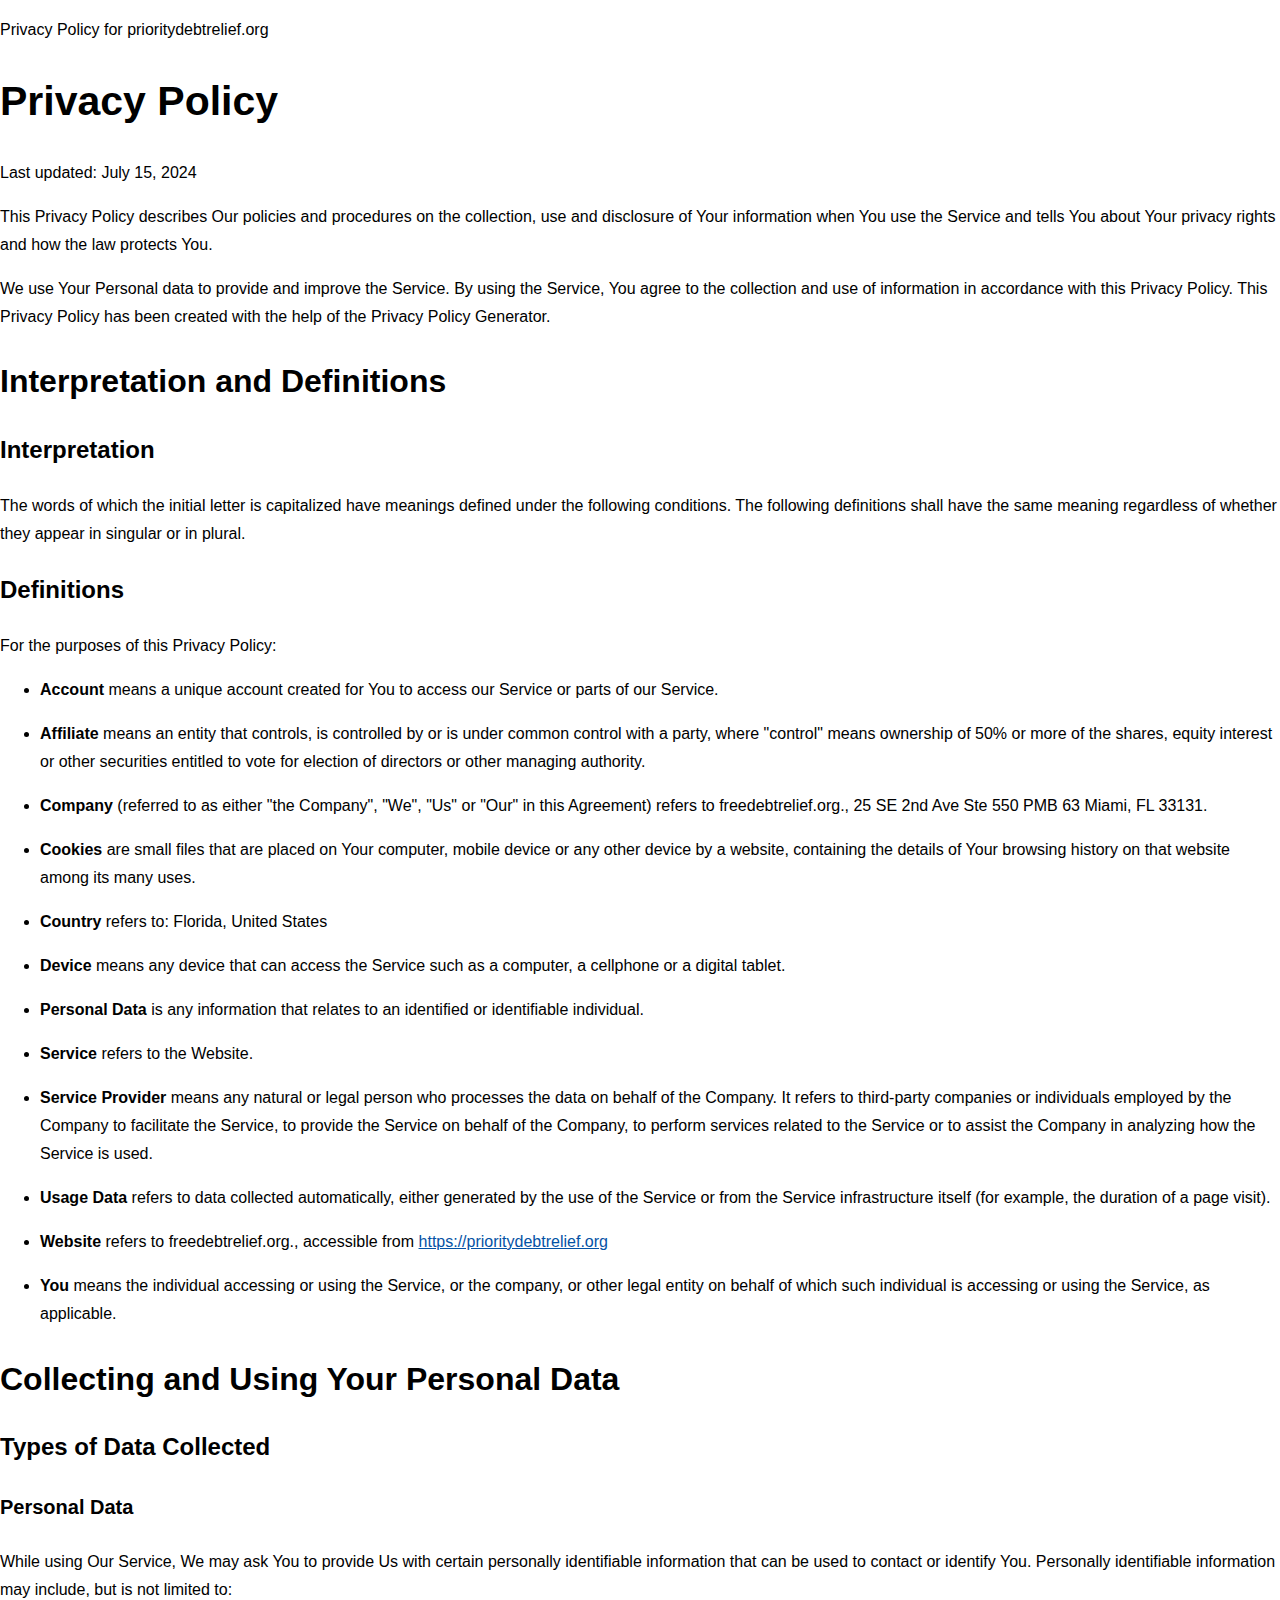
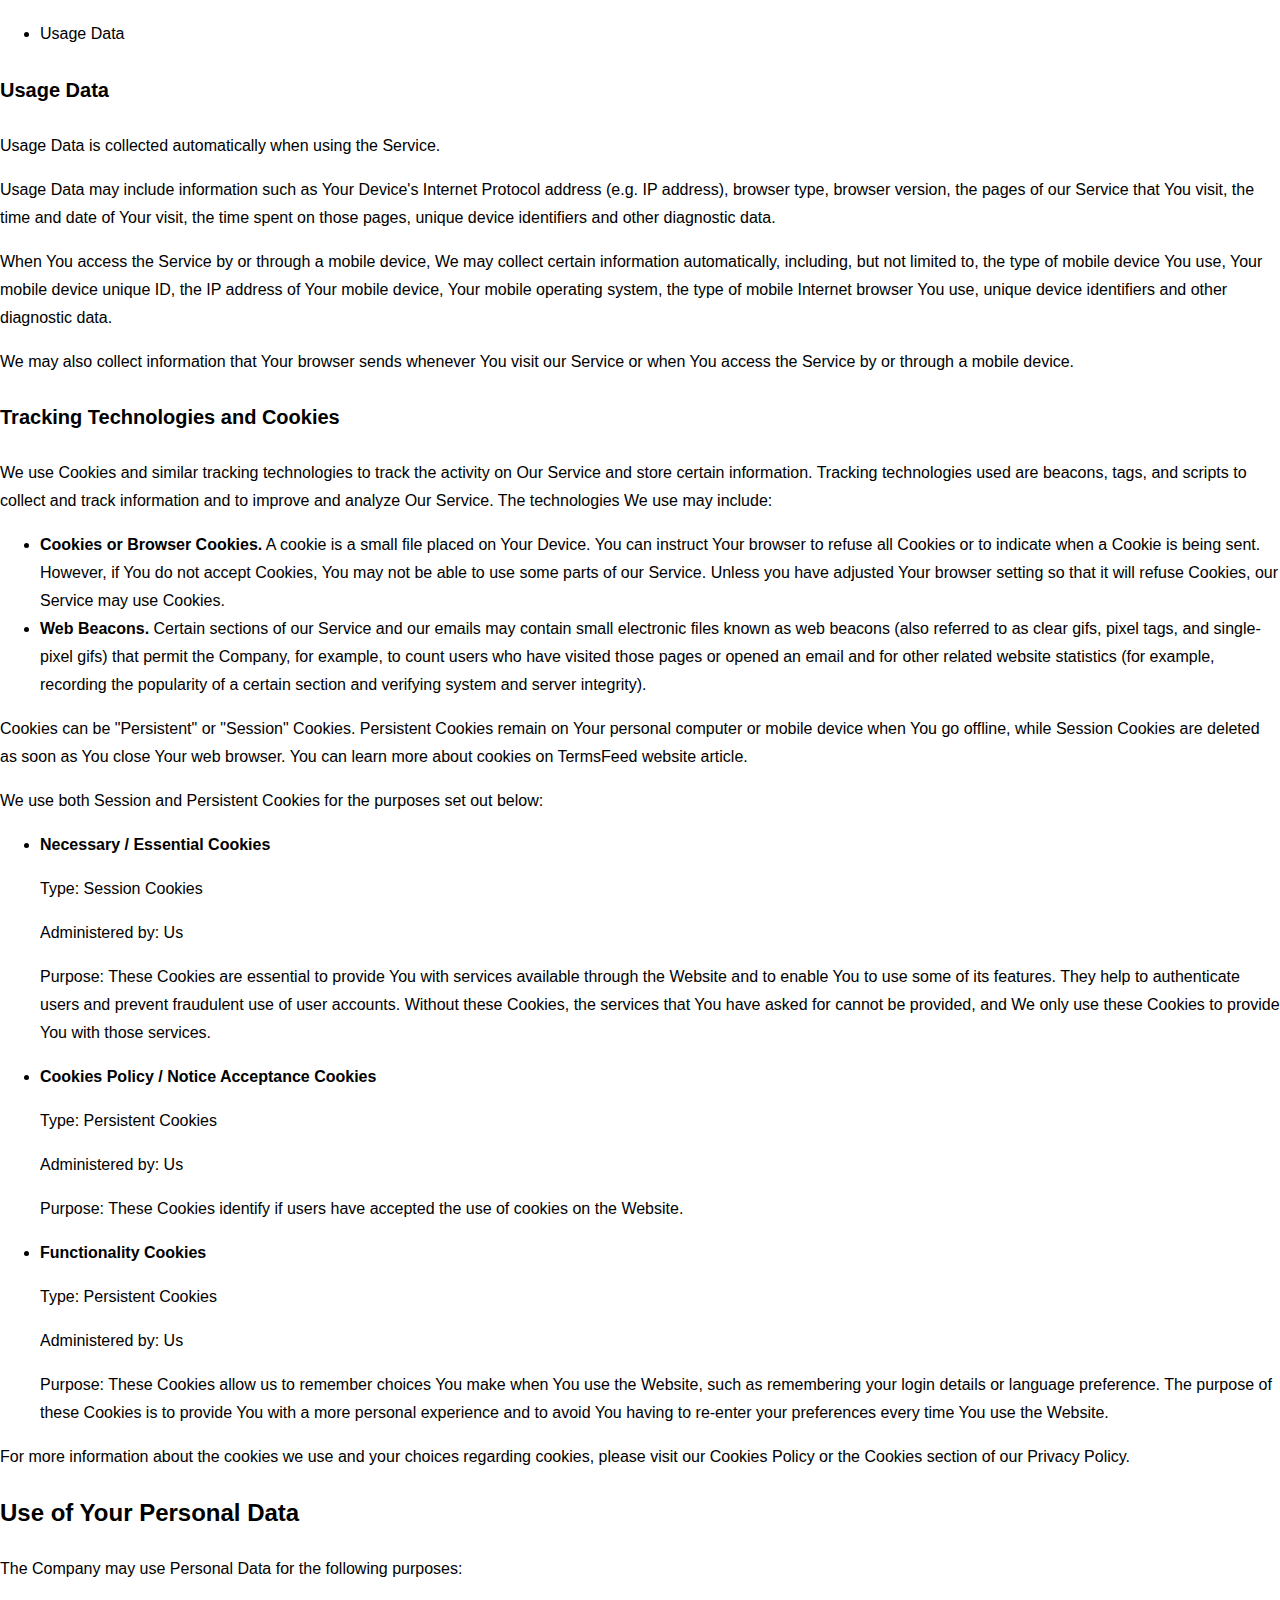
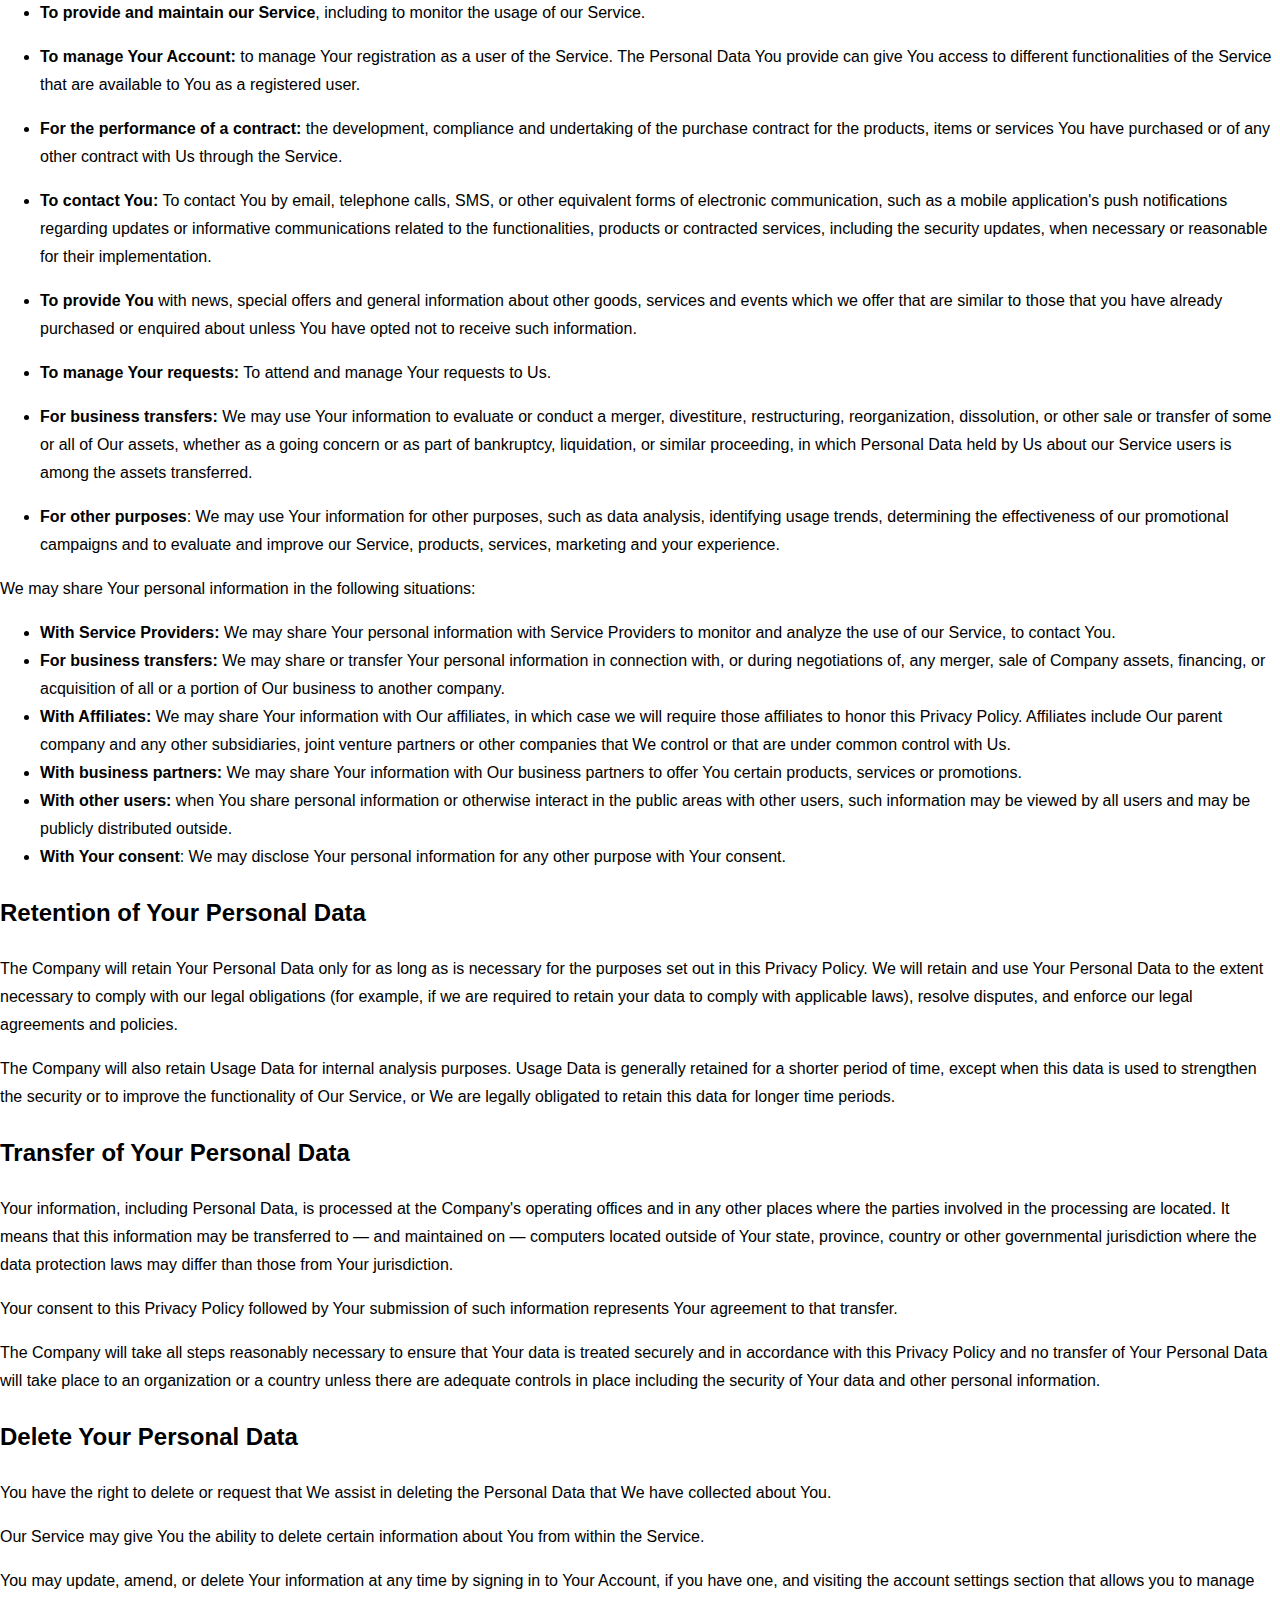
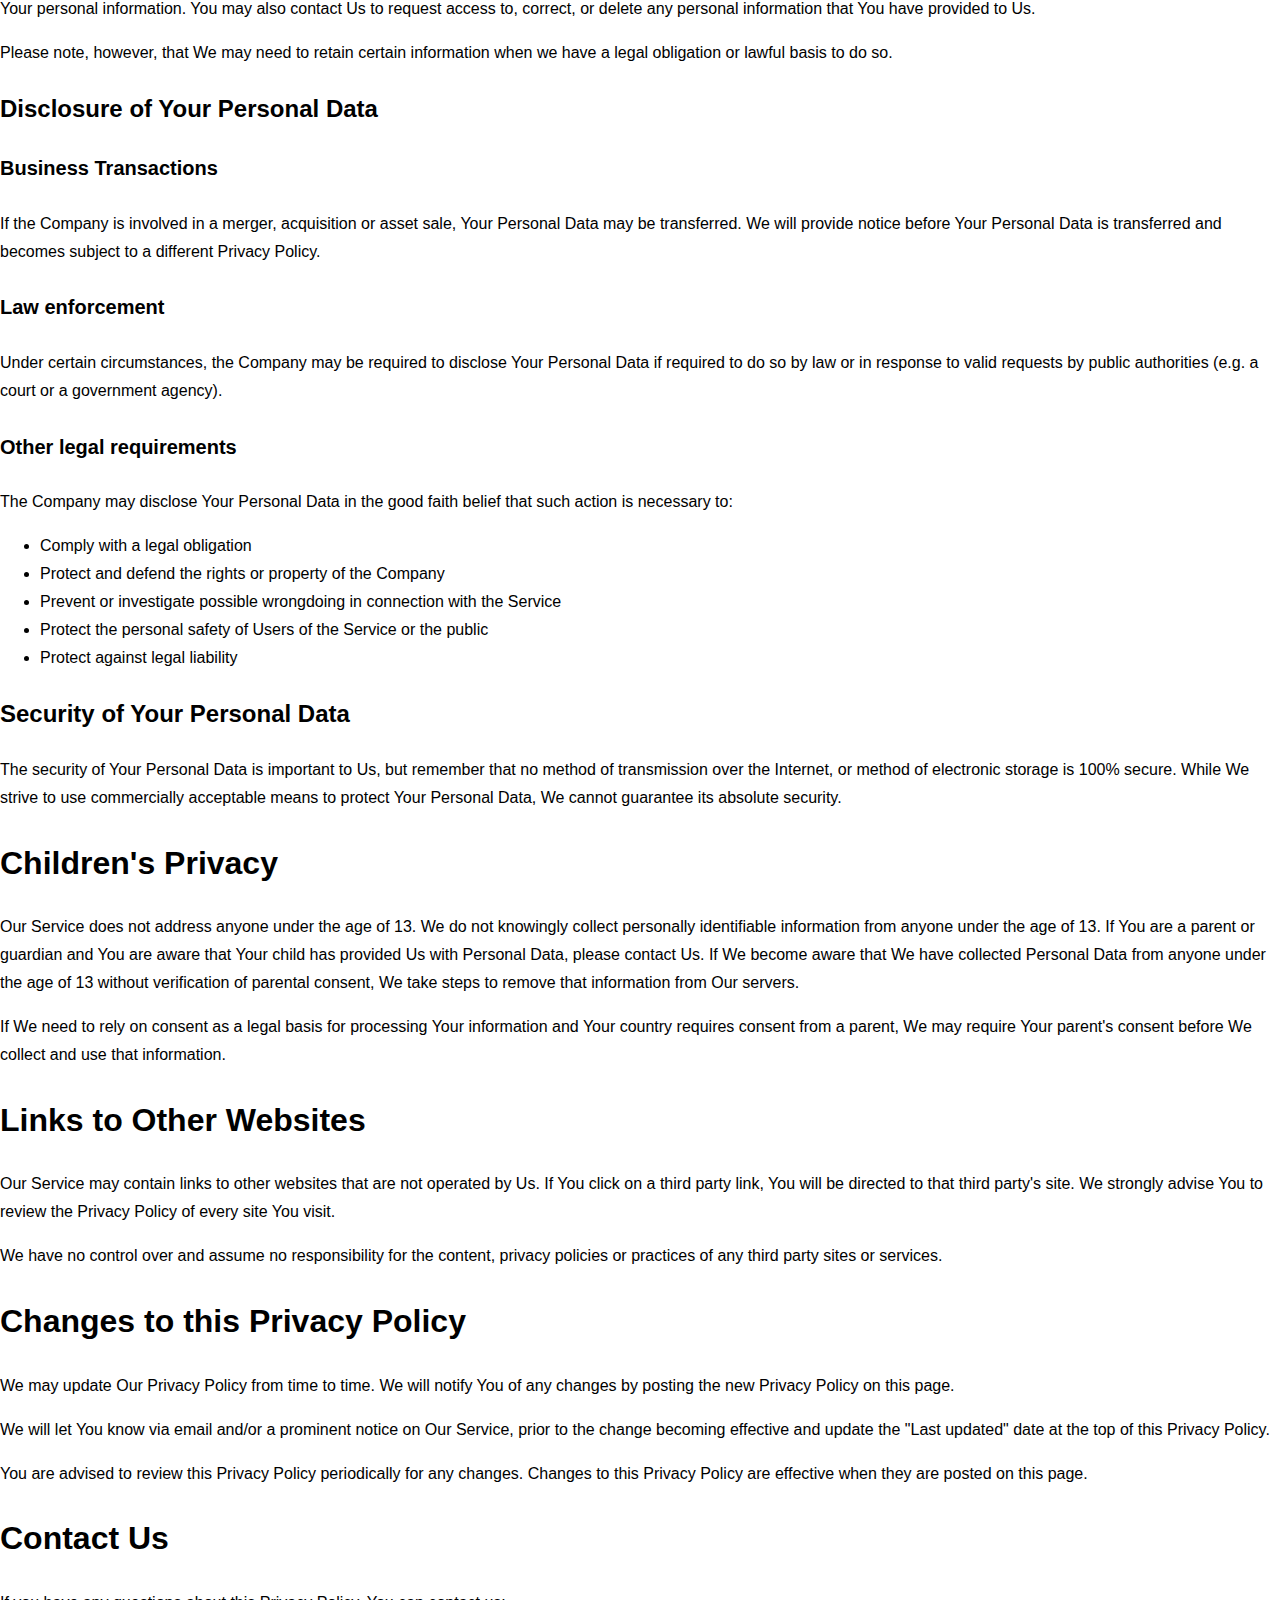
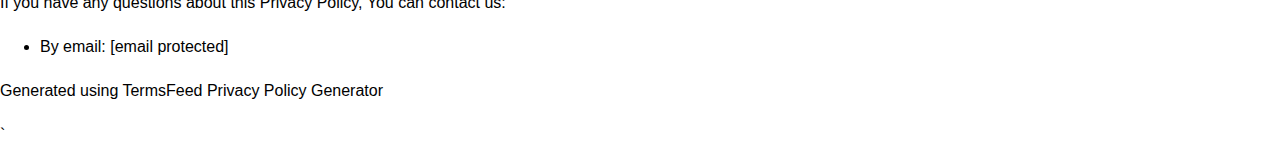
<file: privacy.html>
<!DOCTYPE html>
<html lang="en">
<head>
    <meta charset="UTF-8">
    <meta name="viewport" content="width=device-width, initial-scale=1.0">
    <link rel="stylesheet" href="./term.css">
    <title>Document</title>
</head>
<body>
    <div>
        <div className="page">
  <div className="header">
  <div className="container">
  <p className="title">Privacy Policy for prioritydebtrelief.org</p>
  </div>
  </div>
  <div className="translations-content-container">
  <div className="container">
  <div className="tab-content translations-content-item en visible" id="en">
  <h1>Privacy Policy</h1>
  <p>Last updated: July 15, 2024</p>
  <p>This Privacy Policy describes Our policies and procedures on the collection, use and disclosure of Your information when You use the Service and tells You about Your privacy rights and how the law protects You.</p>
  <p>We use Your Personal data to provide and improve the Service. By using the Service, You agree to the collection and use of information in accordance with this Privacy Policy. This Privacy Policy has been created with the help of the <a href="https://www.termsfeed.com/privacy-policy-generator/" target="_blank">Privacy Policy Generator</a>.</p>
  <h2>Interpretation and Definitions</h2>
  <h3>Interpretation</h3>
  <p>The words of which the initial letter is capitalized have meanings defined under the following conditions. The following definitions shall have the same meaning regardless of whether they appear in singular or in plural.</p>
  <h3>Definitions</h3>
  <p>For the purposes of this Privacy Policy:</p>
  <ul>
  <li>
  <p><strong>Account</strong> means a unique account created for You to access our Service or parts of our Service.</p>
  </li>
  <li>
  <p><strong>Affiliate</strong> means an entity that controls, is controlled by or is under common control with a party, where &quot;control&quot; means ownership of 50% or more of the shares, equity interest or other securities entitled to vote for election of directors or other managing authority.</p>
  </li>
  <li>
  <p><strong>Company</strong> (referred to as either &quot;the Company&quot;, &quot;We&quot;, &quot;Us&quot; or &quot;Our&quot; in this Agreement) refers to freedebtrelief.org., 25 SE 2nd Ave Ste 550 PMB 63 Miami, FL 33131.</p>
  </li>
  <li>
  <p><strong>Cookies</strong> are small files that are placed on Your computer, mobile device or any other device by a website, containing the details of Your browsing history on that website among its many uses.</p>
  </li>
  <li>
  <p><strong>Country</strong> refers to: Florida, United States</p>
  </li>
  <li>
  <p><strong>Device</strong> means any device that can access the Service such as a computer, a cellphone or a digital tablet.</p>
  </li>
  <li>
  <p><strong>Personal Data</strong> is any information that relates to an identified or identifiable individual.</p>
  </li>
  <li>
  <p><strong>Service</strong> refers to the Website.</p>
  </li>
  <li>
  <p><strong>Service Provider</strong> means any natural or legal person who processes the data on behalf of the Company. It refers to third-party companies or individuals employed by the Company to facilitate the Service, to provide the Service on behalf of the Company, to perform services related to the Service or to assist the Company in analyzing how the Service is used.</p>
  </li>
  <li>
  <p><strong>Usage Data</strong> refers to data collected automatically, either generated by the use of the Service or from the Service infrastructure itself (for example, the duration of a page visit).</p>
  </li>
  <li>
  <p><strong>Website</strong> refers to freedebtrelief.org., accessible from <a href="https://prioritydebtrelief.org" rel="external nofollow noopener" target="_blank">https://prioritydebtrelief.org</a></p>
  </li>
  <li>
  <p><strong>You</strong> means the individual accessing or using the Service, or the company, or other legal entity on behalf of which such individual is accessing or using the Service, as applicable.</p>
  </li>
  </ul>
  <h2>Collecting and Using Your Personal Data</h2>
  <h3>Types of Data Collected</h3>
  <h4>Personal Data</h4>
  <p>While using Our Service, We may ask You to provide Us with certain personally identifiable information that can be used to contact or identify You. Personally identifiable information may include, but is not limited to:</p>
  <ul>
  <li>Usage Data</li>
  </ul>
  <h4>Usage Data</h4>
  <p>Usage Data is collected automatically when using the Service.</p>
  <p>Usage Data may include information such as Your Device's Internet Protocol address (e.g. IP address), browser type, browser version, the pages of our Service that You visit, the time and date of Your visit, the time spent on those pages, unique device identifiers and other diagnostic data.</p>
  <p>When You access the Service by or through a mobile device, We may collect certain information automatically, including, but not limited to, the type of mobile device You use, Your mobile device unique ID, the IP address of Your mobile device, Your mobile operating system, the type of mobile Internet browser You use, unique device identifiers and other diagnostic data.</p>
  <p>We may also collect information that Your browser sends whenever You visit our Service or when You access the Service by or through a mobile device.</p>
  <h4>Tracking Technologies and Cookies</h4>
  <p>We use Cookies and similar tracking technologies to track the activity on Our Service and store certain information. Tracking technologies used are beacons, tags, and scripts to collect and track information and to improve and analyze Our Service. The technologies We use may include:</p>
  <ul>
  <li><strong>Cookies or Browser Cookies.</strong> A cookie is a small file placed on Your Device. You can instruct Your browser to refuse all Cookies or to indicate when a Cookie is being sent. However, if You do not accept Cookies, You may not be able to use some parts of our Service. Unless you have adjusted Your browser setting so that it will refuse Cookies, our Service may use Cookies.</li>
  <li><strong>Web Beacons.</strong> Certain sections of our Service and our emails may contain small electronic files known as web beacons (also referred to as clear gifs, pixel tags, and single-pixel gifs) that permit the Company, for example, to count users who have visited those pages or opened an email and for other related website statistics (for example, recording the popularity of a certain section and verifying system and server integrity).</li>
  </ul>
  <p>Cookies can be &quot;Persistent&quot; or &quot;Session&quot; Cookies. Persistent Cookies remain on Your personal computer or mobile device when You go offline, while Session Cookies are deleted as soon as You close Your web browser. You can learn more about cookies on <a href="https://www.termsfeed.com/blog/cookies/#What_Are_Cookies" target="_blank">TermsFeed website</a> article.</p>
  <p>We use both Session and Persistent Cookies for the purposes set out below:</p>
  <ul>
  <li>
  <p><strong>Necessary / Essential Cookies</strong></p>
  <p>Type: Session Cookies</p>
  <p>Administered by: Us</p>
  <p>Purpose: These Cookies are essential to provide You with services available through the Website and to enable You to use some of its features. They help to authenticate users and prevent fraudulent use of user accounts. Without these Cookies, the services that You have asked for cannot be provided, and We only use these Cookies to provide You with those services.</p>
  </li>
  <li>
  <p><strong>Cookies Policy / Notice Acceptance Cookies</strong></p>
  <p>Type: Persistent Cookies</p>
  <p>Administered by: Us</p>
  <p>Purpose: These Cookies identify if users have accepted the use of cookies on the Website.</p>
  </li>
  <li>
  <p><strong>Functionality Cookies</strong></p>
  <p>Type: Persistent Cookies</p>
  <p>Administered by: Us</p>
  <p>Purpose: These Cookies allow us to remember choices You make when You use the Website, such as remembering your login details or language preference. The purpose of these Cookies is to provide You with a more personal experience and to avoid You having to re-enter your preferences every time You use the Website.</p>
  </li>
  </ul>
  <p>For more information about the cookies we use and your choices regarding cookies, please visit our Cookies Policy or the Cookies section of our Privacy Policy.</p>
  <h3>Use of Your Personal Data</h3>
  <p>The Company may use Personal Data for the following purposes:</p>
  <ul>
  <li>
  <p><strong>To provide and maintain our Service</strong>, including to monitor the usage of our Service.</p>
  </li>
  <li>
  <p><strong>To manage Your Account:</strong> to manage Your registration as a user of the Service. The Personal Data You provide can give You access to different functionalities of the Service that are available to You as a registered user.</p>
  </li>
  <li>
  <p><strong>For the performance of a contract:</strong> the development, compliance and undertaking of the purchase contract for the products, items or services You have purchased or of any other contract with Us through the Service.</p>
  </li>
  <li>
  <p><strong>To contact You:</strong> To contact You by email, telephone calls, SMS, or other equivalent forms of electronic communication, such as a mobile application's push notifications regarding updates or informative communications related to the functionalities, products or contracted services, including the security updates, when necessary or reasonable for their implementation.</p>
  </li>
  <li>
  <p><strong>To provide You</strong> with news, special offers and general information about other goods, services and events which we offer that are similar to those that you have already purchased or enquired about unless You have opted not to receive such information.</p>
  </li>
  <li>
  <p><strong>To manage Your requests:</strong> To attend and manage Your requests to Us.</p>
  </li>
  <li>
  <p><strong>For business transfers:</strong> We may use Your information to evaluate or conduct a merger, divestiture, restructuring, reorganization, dissolution, or other sale or transfer of some or all of Our assets, whether as a going concern or as part of bankruptcy, liquidation, or similar proceeding, in which Personal Data held by Us about our Service users is among the assets transferred.</p>
  </li>
  <li>
  <p><strong>For other purposes</strong>: We may use Your information for other purposes, such as data analysis, identifying usage trends, determining the effectiveness of our promotional campaigns and to evaluate and improve our Service, products, services, marketing and your experience.</p>
  </li>
  </ul>
  <p>We may share Your personal information in the following situations:</p>
  <ul>
  <li><strong>With Service Providers:</strong> We may share Your personal information with Service Providers to monitor and analyze the use of our Service, to contact You.</li>
  <li><strong>For business transfers:</strong> We may share or transfer Your personal information in connection with, or during negotiations of, any merger, sale of Company assets, financing, or acquisition of all or a portion of Our business to another company.</li>
  <li><strong>With Affiliates:</strong> We may share Your information with Our affiliates, in which case we will require those affiliates to honor this Privacy Policy. Affiliates include Our parent company and any other subsidiaries, joint venture partners or other companies that We control or that are under common control with Us.</li>
  <li><strong>With business partners:</strong> We may share Your information with Our business partners to offer You certain products, services or promotions.</li>
  <li><strong>With other users:</strong> when You share personal information or otherwise interact in the public areas with other users, such information may be viewed by all users and may be publicly distributed outside.</li>
  <li><strong>With Your consent</strong>: We may disclose Your personal information for any other purpose with Your consent.</li>
  </ul>
  <h3>Retention of Your Personal Data</h3>
  <p>The Company will retain Your Personal Data only for as long as is necessary for the purposes set out in this Privacy Policy. We will retain and use Your Personal Data to the extent necessary to comply with our legal obligations (for example, if we are required to retain your data to comply with applicable laws), resolve disputes, and enforce our legal agreements and policies.</p>
  <p>The Company will also retain Usage Data for internal analysis purposes. Usage Data is generally retained for a shorter period of time, except when this data is used to strengthen the security or to improve the functionality of Our Service, or We are legally obligated to retain this data for longer time periods.</p>
  <h3>Transfer of Your Personal Data</h3>
  <p>Your information, including Personal Data, is processed at the Company's operating offices and in any other places where the parties involved in the processing are located. It means that this information may be transferred to — and maintained on — computers located outside of Your state, province, country or other governmental jurisdiction where the data protection laws may differ than those from Your jurisdiction.</p>
  <p>Your consent to this Privacy Policy followed by Your submission of such information represents Your agreement to that transfer.</p>
  <p>The Company will take all steps reasonably necessary to ensure that Your data is treated securely and in accordance with this Privacy Policy and no transfer of Your Personal Data will take place to an organization or a country unless there are adequate controls in place including the security of Your data and other personal information.</p>
  <h3>Delete Your Personal Data</h3>
  <p>You have the right to delete or request that We assist in deleting the Personal Data that We have collected about You.</p>
  <p>Our Service may give You the ability to delete certain information about You from within the Service.</p>
  <p>You may update, amend, or delete Your information at any time by signing in to Your Account, if you have one, and visiting the account settings section that allows you to manage Your personal information. You may also contact Us to request access to, correct, or delete any personal information that You have provided to Us.</p>
  <p>Please note, however, that We may need to retain certain information when we have a legal obligation or lawful basis to do so.</p>
  <h3>Disclosure of Your Personal Data</h3>
  <h4>Business Transactions</h4>
  <p>If the Company is involved in a merger, acquisition or asset sale, Your Personal Data may be transferred. We will provide notice before Your Personal Data is transferred and becomes subject to a different Privacy Policy.</p>
  <h4>Law enforcement</h4>
  <p>Under certain circumstances, the Company may be required to disclose Your Personal Data if required to do so by law or in response to valid requests by public authorities (e.g. a court or a government agency).</p>
  <h4>Other legal requirements</h4>
  <p>The Company may disclose Your Personal Data in the good faith belief that such action is necessary to:</p>
  <ul>
  <li>Comply with a legal obligation</li>
  <li>Protect and defend the rights or property of the Company</li>
  <li>Prevent or investigate possible wrongdoing in connection with the Service</li>
  <li>Protect the personal safety of Users of the Service or the public</li>
  <li>Protect against legal liability</li>
  </ul>
  <h3>Security of Your Personal Data</h3>
  <p>The security of Your Personal Data is important to Us, but remember that no method of transmission over the Internet, or method of electronic storage is 100% secure. While We strive to use commercially acceptable means to protect Your Personal Data, We cannot guarantee its absolute security.</p>
  <h2>Children's Privacy</h2>
  <p>Our Service does not address anyone under the age of 13. We do not knowingly collect personally identifiable information from anyone under the age of 13. If You are a parent or guardian and You are aware that Your child has provided Us with Personal Data, please contact Us. If We become aware that We have collected Personal Data from anyone under the age of 13 without verification of parental consent, We take steps to remove that information from Our servers.</p>
  <p>If We need to rely on consent as a legal basis for processing Your information and Your country requires consent from a parent, We may require Your parent's consent before We collect and use that information.</p>
  <h2>Links to Other Websites</h2>
  <p>Our Service may contain links to other websites that are not operated by Us. If You click on a third party link, You will be directed to that third party's site. We strongly advise You to review the Privacy Policy of every site You visit.</p>
  <p>We have no control over and assume no responsibility for the content, privacy policies or practices of any third party sites or services.</p>
  <h2>Changes to this Privacy Policy</h2>
  <p>We may update Our Privacy Policy from time to time. We will notify You of any changes by posting the new Privacy Policy on this page.</p>
  <p>We will let You know via email and/or a prominent notice on Our Service, prior to the change becoming effective and update the &quot;Last updated&quot; date at the top of this Privacy Policy.</p>
  <p>You are advised to review this Privacy Policy periodically for any changes. Changes to this Privacy Policy are effective when they are posted on this page.</p>
  <h2>Contact Us</h2>
  <p>If you have any questions about this Privacy Policy, You can contact us:</p>
  <ul>
  <li>By email: <a href="/cdn-cgi/l/email-protection" className="__cf_email__" data-cfemail="790a0c0909160b0d391f16161d181515160e18171a1c0a57160b1e">[email&#160;protected]</a></li>
  </ul>
  </div>
  </div>
  </div>
  
  <div className="footer">
  <div className="container">
  <p>Generated using <a href="https://www.termsfeed.com/privacy-policy-generator/" target="_blank">TermsFeed Privacy Policy Generator</a></p>
  </div>
  </div>
  </div>
  
      </div>

    
</body>
</html>`
</file>
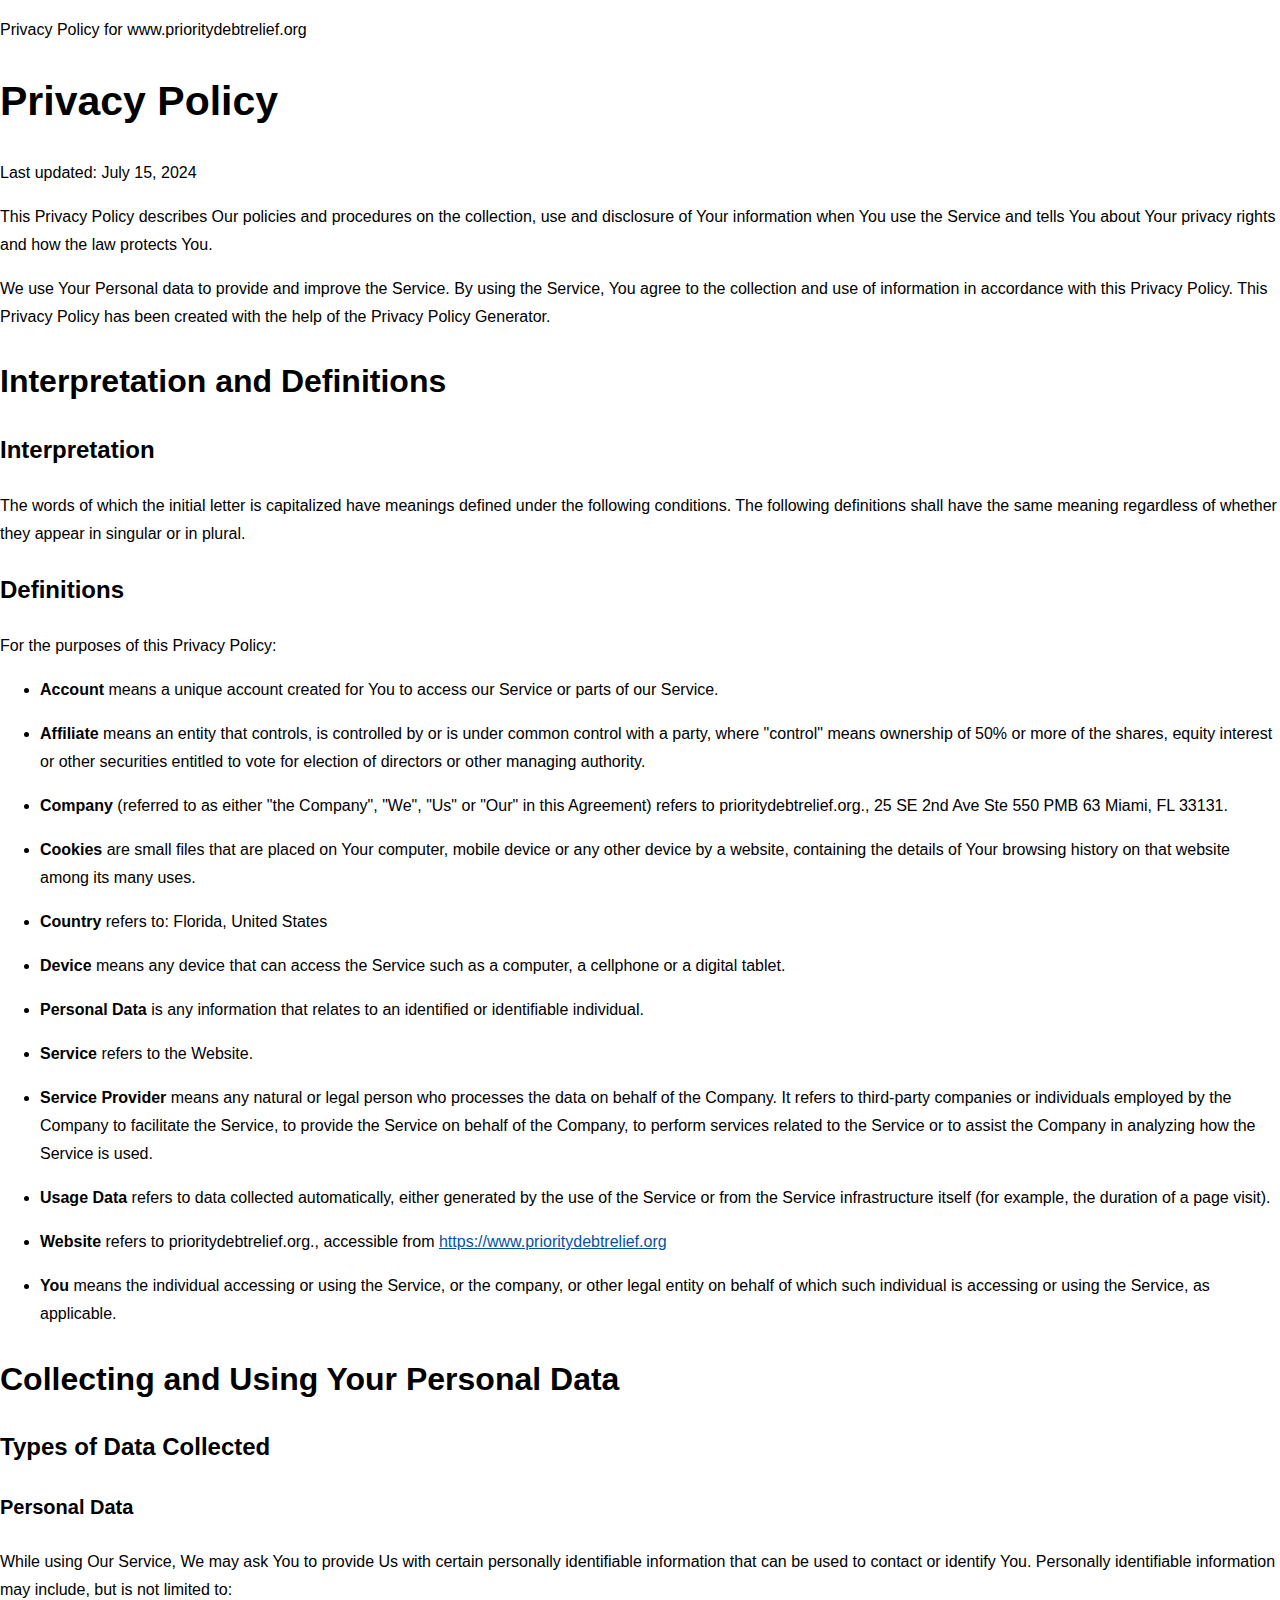
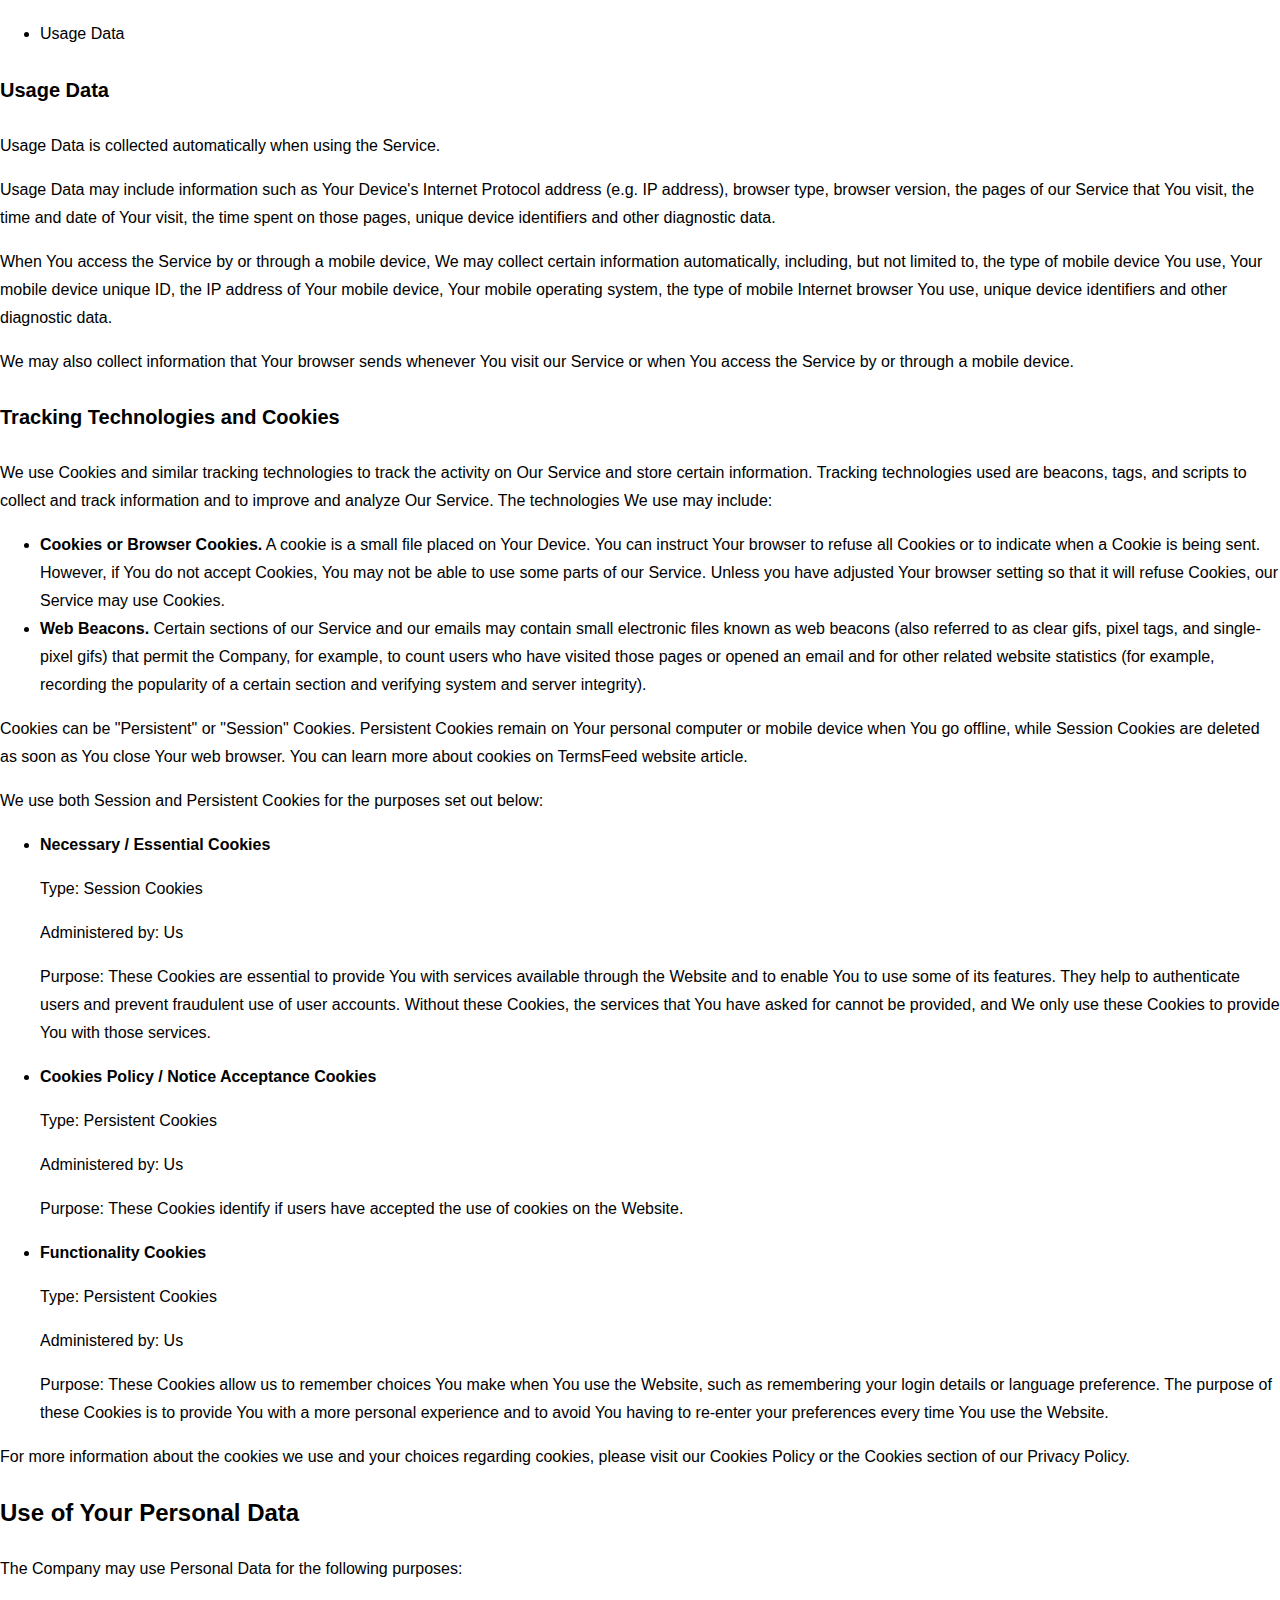
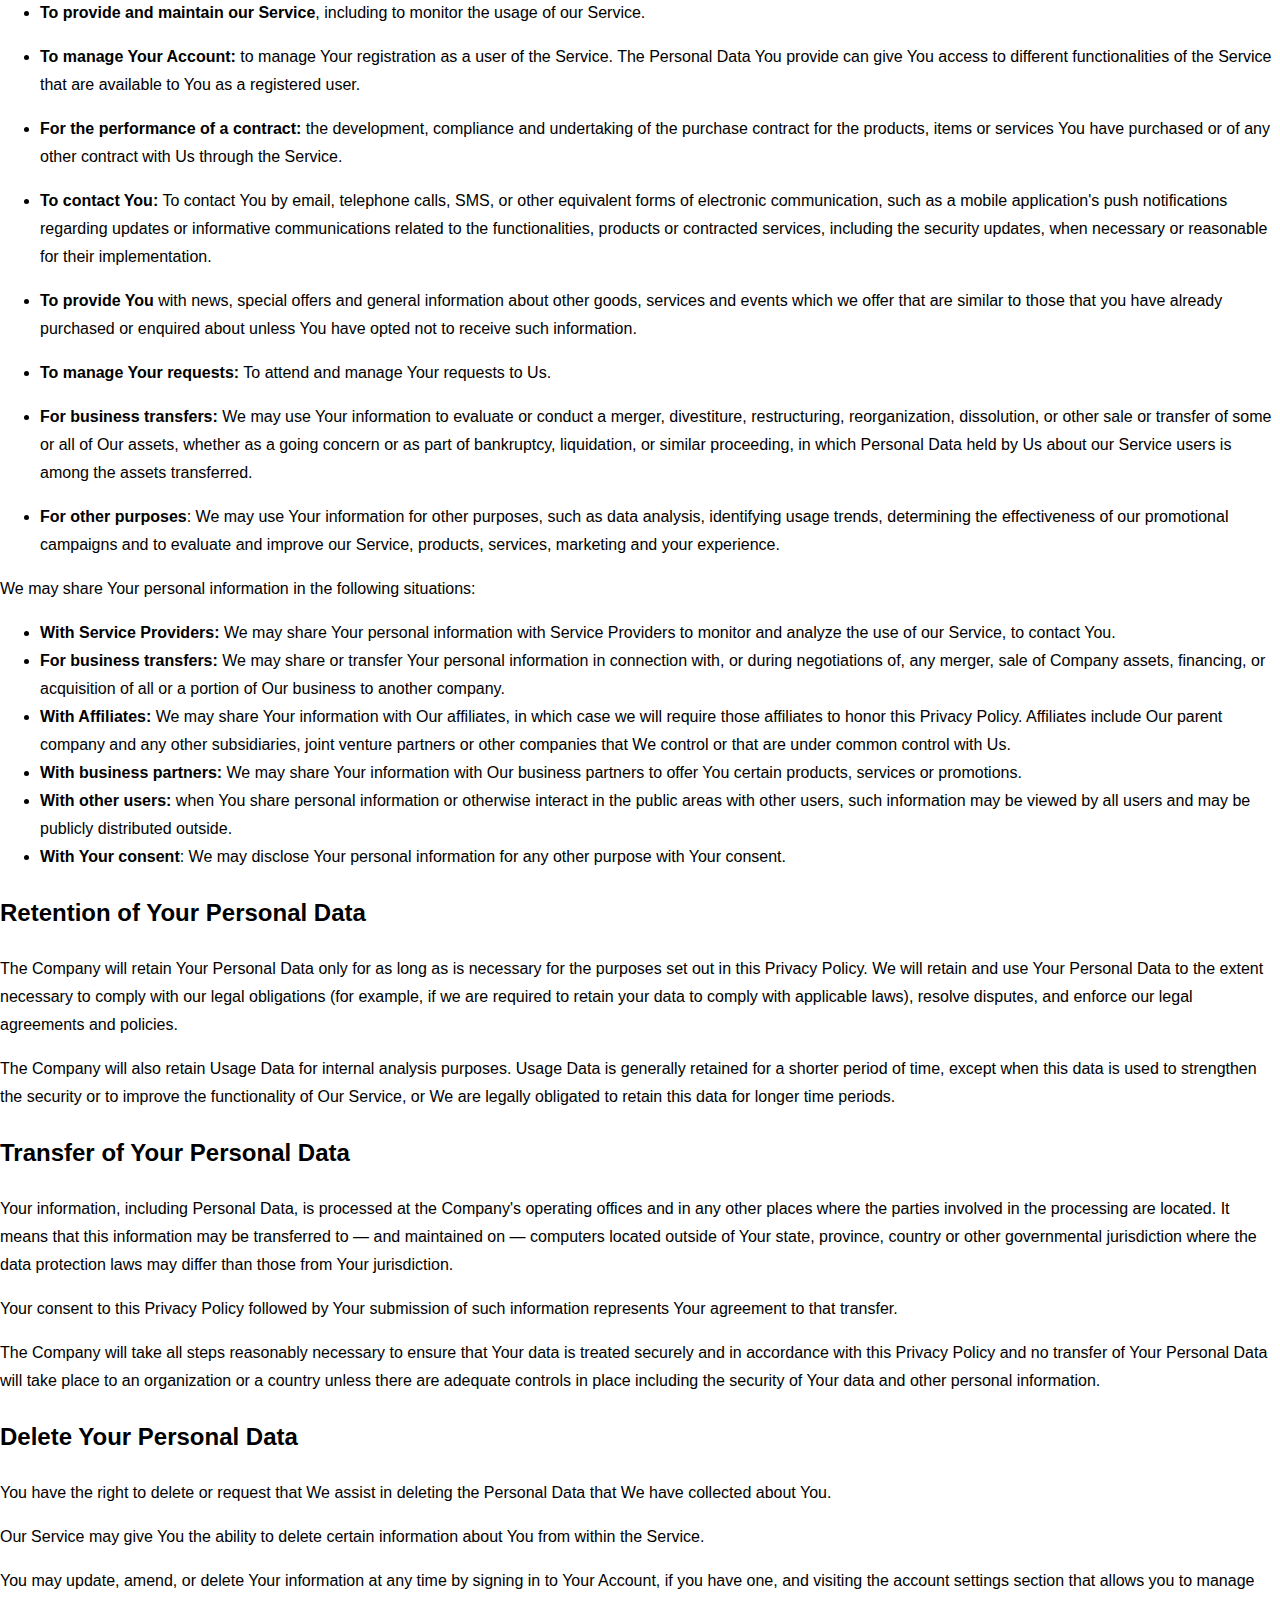
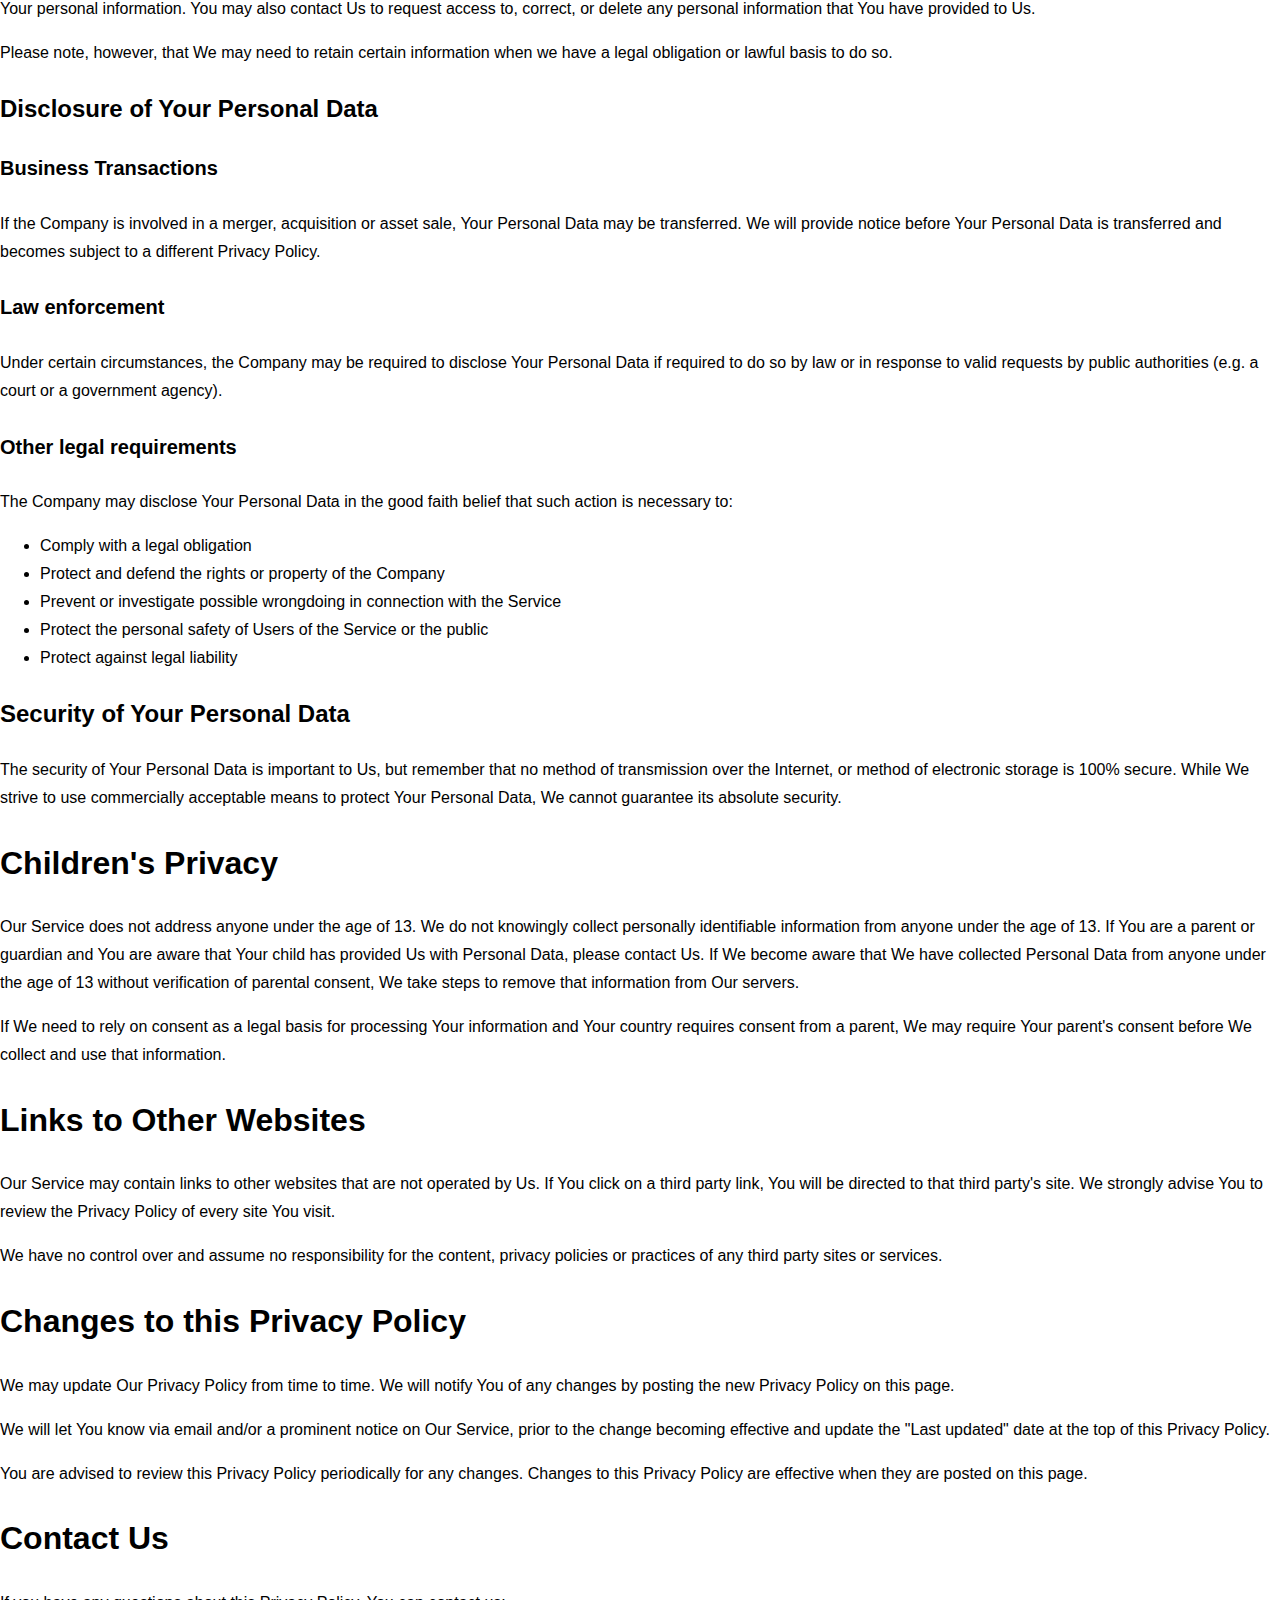
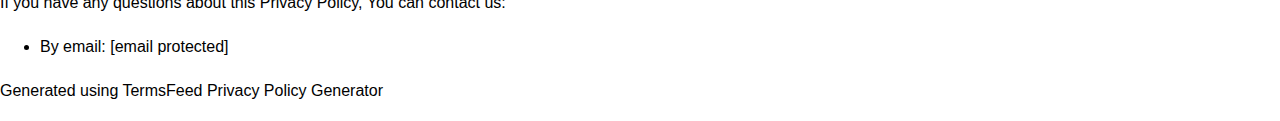
<file: terms.html>
<!DOCTYPE html>
<html lang="en">
<head>
    <meta charset="UTF-8">
    <meta name="viewport" content="width=device-width, initial-scale=1.0">
    <link rel="stylesheet" href="./term.css">
    <title>Document</title>
</head>
<body>
    <div>
        <div className="page">
  <div className="header">
  <div className="container">
  <p className="title">Privacy Policy for www.prioritydebtrelief.org</p>
  </div>
  </div>
  <div className="translations-content-container">
  <div className="container">
  <div className="tab-content translations-content-item en visible" id="en">
  <h1>Privacy Policy</h1>
  <p>Last updated: July 15, 2024</p>
  <p>This Privacy Policy describes Our policies and procedures on the collection, use and disclosure of Your information when You use the Service and tells You about Your privacy rights and how the law protects You.</p>
  <p>We use Your Personal data to provide and improve the Service. By using the Service, You agree to the collection and use of information in accordance with this Privacy Policy. This Privacy Policy has been created with the help of the <a href="https://www.termsfeed.com/privacy-policy-generator/" target="_blank">Privacy Policy Generator</a>.</p>
  <h2>Interpretation and Definitions</h2>
  <h3>Interpretation</h3>
  <p>The words of which the initial letter is capitalized have meanings defined under the following conditions. The following definitions shall have the same meaning regardless of whether they appear in singular or in plural.</p>
  <h3>Definitions</h3>
  <p>For the purposes of this Privacy Policy:</p>
  <ul>
  <li>
  <p><strong>Account</strong> means a unique account created for You to access our Service or parts of our Service.</p>
  </li>
  <li>
  <p><strong>Affiliate</strong> means an entity that controls, is controlled by or is under common control with a party, where &quot;control&quot; means ownership of 50% or more of the shares, equity interest or other securities entitled to vote for election of directors or other managing authority.</p>
  </li>
  <li>
  <p><strong>Company</strong> (referred to as either &quot;the Company&quot;, &quot;We&quot;, &quot;Us&quot; or &quot;Our&quot; in this Agreement) refers to prioritydebtrelief.org., 25 SE 2nd Ave Ste 550 PMB 63 Miami, FL 33131.</p>
  </li>
  <li>
  <p><strong>Cookies</strong> are small files that are placed on Your computer, mobile device or any other device by a website, containing the details of Your browsing history on that website among its many uses.</p>
  </li>
  <li>
  <p><strong>Country</strong> refers to: Florida, United States</p>
  </li>
  <li>
  <p><strong>Device</strong> means any device that can access the Service such as a computer, a cellphone or a digital tablet.</p>
  </li>
  <li>
  <p><strong>Personal Data</strong> is any information that relates to an identified or identifiable individual.</p>
  </li>
  <li>
  <p><strong>Service</strong> refers to the Website.</p>
  </li>
  <li>
  <p><strong>Service Provider</strong> means any natural or legal person who processes the data on behalf of the Company. It refers to third-party companies or individuals employed by the Company to facilitate the Service, to provide the Service on behalf of the Company, to perform services related to the Service or to assist the Company in analyzing how the Service is used.</p>
  </li>
  <li>
  <p><strong>Usage Data</strong> refers to data collected automatically, either generated by the use of the Service or from the Service infrastructure itself (for example, the duration of a page visit).</p>
  </li>
  <li>
  <p><strong>Website</strong> refers to prioritydebtrelief.org., accessible from <a href="https://www.prioritydebtrelief.org" rel="external nofollow noopener" target="_blank">https://www.prioritydebtrelief.org</a></p>
  </li>
  <li>
  <p><strong>You</strong> means the individual accessing or using the Service, or the company, or other legal entity on behalf of which such individual is accessing or using the Service, as applicable.</p>
  </li>
  </ul>
  <h2>Collecting and Using Your Personal Data</h2>
  <h3>Types of Data Collected</h3>
  <h4>Personal Data</h4>
  <p>While using Our Service, We may ask You to provide Us with certain personally identifiable information that can be used to contact or identify You. Personally identifiable information may include, but is not limited to:</p>
  <ul>
  <li>Usage Data</li>
  </ul>
  <h4>Usage Data</h4>
  <p>Usage Data is collected automatically when using the Service.</p>
  <p>Usage Data may include information such as Your Device's Internet Protocol address (e.g. IP address), browser type, browser version, the pages of our Service that You visit, the time and date of Your visit, the time spent on those pages, unique device identifiers and other diagnostic data.</p>
  <p>When You access the Service by or through a mobile device, We may collect certain information automatically, including, but not limited to, the type of mobile device You use, Your mobile device unique ID, the IP address of Your mobile device, Your mobile operating system, the type of mobile Internet browser You use, unique device identifiers and other diagnostic data.</p>
  <p>We may also collect information that Your browser sends whenever You visit our Service or when You access the Service by or through a mobile device.</p>
  <h4>Tracking Technologies and Cookies</h4>
  <p>We use Cookies and similar tracking technologies to track the activity on Our Service and store certain information. Tracking technologies used are beacons, tags, and scripts to collect and track information and to improve and analyze Our Service. The technologies We use may include:</p>
  <ul>
  <li><strong>Cookies or Browser Cookies.</strong> A cookie is a small file placed on Your Device. You can instruct Your browser to refuse all Cookies or to indicate when a Cookie is being sent. However, if You do not accept Cookies, You may not be able to use some parts of our Service. Unless you have adjusted Your browser setting so that it will refuse Cookies, our Service may use Cookies.</li>
  <li><strong>Web Beacons.</strong> Certain sections of our Service and our emails may contain small electronic files known as web beacons (also referred to as clear gifs, pixel tags, and single-pixel gifs) that permit the Company, for example, to count users who have visited those pages or opened an email and for other related website statistics (for example, recording the popularity of a certain section and verifying system and server integrity).</li>
  </ul>
  <p>Cookies can be &quot;Persistent&quot; or &quot;Session&quot; Cookies. Persistent Cookies remain on Your personal computer or mobile device when You go offline, while Session Cookies are deleted as soon as You close Your web browser. You can learn more about cookies on <a href="https://www.termsfeed.com/blog/cookies/#What_Are_Cookies" target="_blank">TermsFeed website</a> article.</p>
  <p>We use both Session and Persistent Cookies for the purposes set out below:</p>
  <ul>
  <li>
  <p><strong>Necessary / Essential Cookies</strong></p>
  <p>Type: Session Cookies</p>
  <p>Administered by: Us</p>
  <p>Purpose: These Cookies are essential to provide You with services available through the Website and to enable You to use some of its features. They help to authenticate users and prevent fraudulent use of user accounts. Without these Cookies, the services that You have asked for cannot be provided, and We only use these Cookies to provide You with those services.</p>
  </li>
  <li>
  <p><strong>Cookies Policy / Notice Acceptance Cookies</strong></p>
  <p>Type: Persistent Cookies</p>
  <p>Administered by: Us</p>
  <p>Purpose: These Cookies identify if users have accepted the use of cookies on the Website.</p>
  </li>
  <li>
  <p><strong>Functionality Cookies</strong></p>
  <p>Type: Persistent Cookies</p>
  <p>Administered by: Us</p>
  <p>Purpose: These Cookies allow us to remember choices You make when You use the Website, such as remembering your login details or language preference. The purpose of these Cookies is to provide You with a more personal experience and to avoid You having to re-enter your preferences every time You use the Website.</p>
  </li>
  </ul>
  <p>For more information about the cookies we use and your choices regarding cookies, please visit our Cookies Policy or the Cookies section of our Privacy Policy.</p>
  <h3>Use of Your Personal Data</h3>
  <p>The Company may use Personal Data for the following purposes:</p>
  <ul>
  <li>
  <p><strong>To provide and maintain our Service</strong>, including to monitor the usage of our Service.</p>
  </li>
  <li>
  <p><strong>To manage Your Account:</strong> to manage Your registration as a user of the Service. The Personal Data You provide can give You access to different functionalities of the Service that are available to You as a registered user.</p>
  </li>
  <li>
  <p><strong>For the performance of a contract:</strong> the development, compliance and undertaking of the purchase contract for the products, items or services You have purchased or of any other contract with Us through the Service.</p>
  </li>
  <li>
  <p><strong>To contact You:</strong> To contact You by email, telephone calls, SMS, or other equivalent forms of electronic communication, such as a mobile application's push notifications regarding updates or informative communications related to the functionalities, products or contracted services, including the security updates, when necessary or reasonable for their implementation.</p>
  </li>
  <li>
  <p><strong>To provide You</strong> with news, special offers and general information about other goods, services and events which we offer that are similar to those that you have already purchased or enquired about unless You have opted not to receive such information.</p>
  </li>
  <li>
  <p><strong>To manage Your requests:</strong> To attend and manage Your requests to Us.</p>
  </li>
  <li>
  <p><strong>For business transfers:</strong> We may use Your information to evaluate or conduct a merger, divestiture, restructuring, reorganization, dissolution, or other sale or transfer of some or all of Our assets, whether as a going concern or as part of bankruptcy, liquidation, or similar proceeding, in which Personal Data held by Us about our Service users is among the assets transferred.</p>
  </li>
  <li>
  <p><strong>For other purposes</strong>: We may use Your information for other purposes, such as data analysis, identifying usage trends, determining the effectiveness of our promotional campaigns and to evaluate and improve our Service, products, services, marketing and your experience.</p>
  </li>
  </ul>
  <p>We may share Your personal information in the following situations:</p>
  <ul>
  <li><strong>With Service Providers:</strong> We may share Your personal information with Service Providers to monitor and analyze the use of our Service, to contact You.</li>
  <li><strong>For business transfers:</strong> We may share or transfer Your personal information in connection with, or during negotiations of, any merger, sale of Company assets, financing, or acquisition of all or a portion of Our business to another company.</li>
  <li><strong>With Affiliates:</strong> We may share Your information with Our affiliates, in which case we will require those affiliates to honor this Privacy Policy. Affiliates include Our parent company and any other subsidiaries, joint venture partners or other companies that We control or that are under common control with Us.</li>
  <li><strong>With business partners:</strong> We may share Your information with Our business partners to offer You certain products, services or promotions.</li>
  <li><strong>With other users:</strong> when You share personal information or otherwise interact in the public areas with other users, such information may be viewed by all users and may be publicly distributed outside.</li>
  <li><strong>With Your consent</strong>: We may disclose Your personal information for any other purpose with Your consent.</li>
  </ul>
  <h3>Retention of Your Personal Data</h3>
  <p>The Company will retain Your Personal Data only for as long as is necessary for the purposes set out in this Privacy Policy. We will retain and use Your Personal Data to the extent necessary to comply with our legal obligations (for example, if we are required to retain your data to comply with applicable laws), resolve disputes, and enforce our legal agreements and policies.</p>
  <p>The Company will also retain Usage Data for internal analysis purposes. Usage Data is generally retained for a shorter period of time, except when this data is used to strengthen the security or to improve the functionality of Our Service, or We are legally obligated to retain this data for longer time periods.</p>
  <h3>Transfer of Your Personal Data</h3>
  <p>Your information, including Personal Data, is processed at the Company's operating offices and in any other places where the parties involved in the processing are located. It means that this information may be transferred to — and maintained on — computers located outside of Your state, province, country or other governmental jurisdiction where the data protection laws may differ than those from Your jurisdiction.</p>
  <p>Your consent to this Privacy Policy followed by Your submission of such information represents Your agreement to that transfer.</p>
  <p>The Company will take all steps reasonably necessary to ensure that Your data is treated securely and in accordance with this Privacy Policy and no transfer of Your Personal Data will take place to an organization or a country unless there are adequate controls in place including the security of Your data and other personal information.</p>
  <h3>Delete Your Personal Data</h3>
  <p>You have the right to delete or request that We assist in deleting the Personal Data that We have collected about You.</p>
  <p>Our Service may give You the ability to delete certain information about You from within the Service.</p>
  <p>You may update, amend, or delete Your information at any time by signing in to Your Account, if you have one, and visiting the account settings section that allows you to manage Your personal information. You may also contact Us to request access to, correct, or delete any personal information that You have provided to Us.</p>
  <p>Please note, however, that We may need to retain certain information when we have a legal obligation or lawful basis to do so.</p>
  <h3>Disclosure of Your Personal Data</h3>
  <h4>Business Transactions</h4>
  <p>If the Company is involved in a merger, acquisition or asset sale, Your Personal Data may be transferred. We will provide notice before Your Personal Data is transferred and becomes subject to a different Privacy Policy.</p>
  <h4>Law enforcement</h4>
  <p>Under certain circumstances, the Company may be required to disclose Your Personal Data if required to do so by law or in response to valid requests by public authorities (e.g. a court or a government agency).</p>
  <h4>Other legal requirements</h4>
  <p>The Company may disclose Your Personal Data in the good faith belief that such action is necessary to:</p>
  <ul>
  <li>Comply with a legal obligation</li>
  <li>Protect and defend the rights or property of the Company</li>
  <li>Prevent or investigate possible wrongdoing in connection with the Service</li>
  <li>Protect the personal safety of Users of the Service or the public</li>
  <li>Protect against legal liability</li>
  </ul>
  <h3>Security of Your Personal Data</h3>
  <p>The security of Your Personal Data is important to Us, but remember that no method of transmission over the Internet, or method of electronic storage is 100% secure. While We strive to use commercially acceptable means to protect Your Personal Data, We cannot guarantee its absolute security.</p>
  <h2>Children's Privacy</h2>
  <p>Our Service does not address anyone under the age of 13. We do not knowingly collect personally identifiable information from anyone under the age of 13. If You are a parent or guardian and You are aware that Your child has provided Us with Personal Data, please contact Us. If We become aware that We have collected Personal Data from anyone under the age of 13 without verification of parental consent, We take steps to remove that information from Our servers.</p>
  <p>If We need to rely on consent as a legal basis for processing Your information and Your country requires consent from a parent, We may require Your parent's consent before We collect and use that information.</p>
  <h2>Links to Other Websites</h2>
  <p>Our Service may contain links to other websites that are not operated by Us. If You click on a third party link, You will be directed to that third party's site. We strongly advise You to review the Privacy Policy of every site You visit.</p>
  <p>We have no control over and assume no responsibility for the content, privacy policies or practices of any third party sites or services.</p>
  <h2>Changes to this Privacy Policy</h2>
  <p>We may update Our Privacy Policy from time to time. We will notify You of any changes by posting the new Privacy Policy on this page.</p>
  <p>We will let You know via email and/or a prominent notice on Our Service, prior to the change becoming effective and update the &quot;Last updated&quot; date at the top of this Privacy Policy.</p>
  <p>You are advised to review this Privacy Policy periodically for any changes. Changes to this Privacy Policy are effective when they are posted on this page.</p>
  <h2>Contact Us</h2>
  <p>If you have any questions about this Privacy Policy, You can contact us:</p>
  <ul>
  <li>By email: <a href="/cdn-cgi/l/email-protection" className="__cf_email__" data-cfemail="790a0c0909160b0d391f16161d181515160e18171a1c0a57160b1e">[email&#160;protected]</a></li>
  </ul>
  </div>
  </div>
  </div>
  
  <div className="footer">
  <div className="container">
  <p>Generated using <a href="https://www.termsfeed.com/privacy-policy-generator/" target="_blank">TermsFeed Privacy Policy Generator</a></p>
  </div>
  </div>
  </div>
  
      </div>

    
</body>
</html>
</file>
<file: term.css>
body {
 background: #fff;
 color: #000;
 font-family: Helvetica Neue, Helvetica, Arial, sans-serif;
 font-size: 16px;
 line-height: 28px;
 margin: 0;
}
h1 {
 font-size: 41px;
 line-height: 60px;
}
h1,
h2 {
 font-weight: 700;
}
h2 {
 font-size: 32px;
 line-height: 48px;
}
h3 {
 font-size: 24px;
 line-height: 36px;
}
h3,
h4 {
 font-weight: 700;
}
h4 {
 font-size: 20px;
 line-height: 30px;
}
h5 {
 font-size: 16px;
}
h5,
h6 {
 line-height: 24px;
 font-weight: 700;
}
h6 {
 font-size: cacl(16px);
}
a {
 text-decoration: none;
 cursor: pointer;
 color: #000;
}
a:hover,
a[rel~="nofollow"] {
 text-decoration: underline;
}
a[rel~="nofollow"] {
 color: #0452a5;
}
a[rel~="nofollow"]:hover {
 text-decoration: none;
}
.visible {
 display: block;
}
.hidden {
 display: none;
}
.page {
 width: 100%;
}
.container {
 position: relative;
 width: 90%;
 max-width: 1024px;
 margin: 0 auto;
}
.header {
 color: #000;
 padding: 16px 0;
}
.header .title {
 font-size: 24px;
 line-height: 24px;
 font-weight: 700;
 margin: 0;
}
.translations-list-container {
 color: #000;
 padding-bottom: 8px;
 margin: 0 0 16px;
}
.translations-list-container .translations-list {
 margin: 0;
 padding: 0;
 list-style: none;
}
.translations-list-container .translations-list .translations-list-item {
 display: inline-block;
 padding: 0;
 margin: 0 8px 8px 0;
 color: #fff;
}
.translations-list-container .translations-list .translations-list-item a {
 display: inline-block;
 padding: 4px 8px;
}
.translations-list-container
 .translations-list
 .translations-list-item
 a.active {
 color: #fff;
 background: #334055;
}
.translations-content-container {
 padding-top: 8px;
 border-top: 1px solid #eee;
}
.footer {
 border-top: 1px solid #eee;
 margin: 32px 0 0;
 padding: 16px 0;
}
</file>
